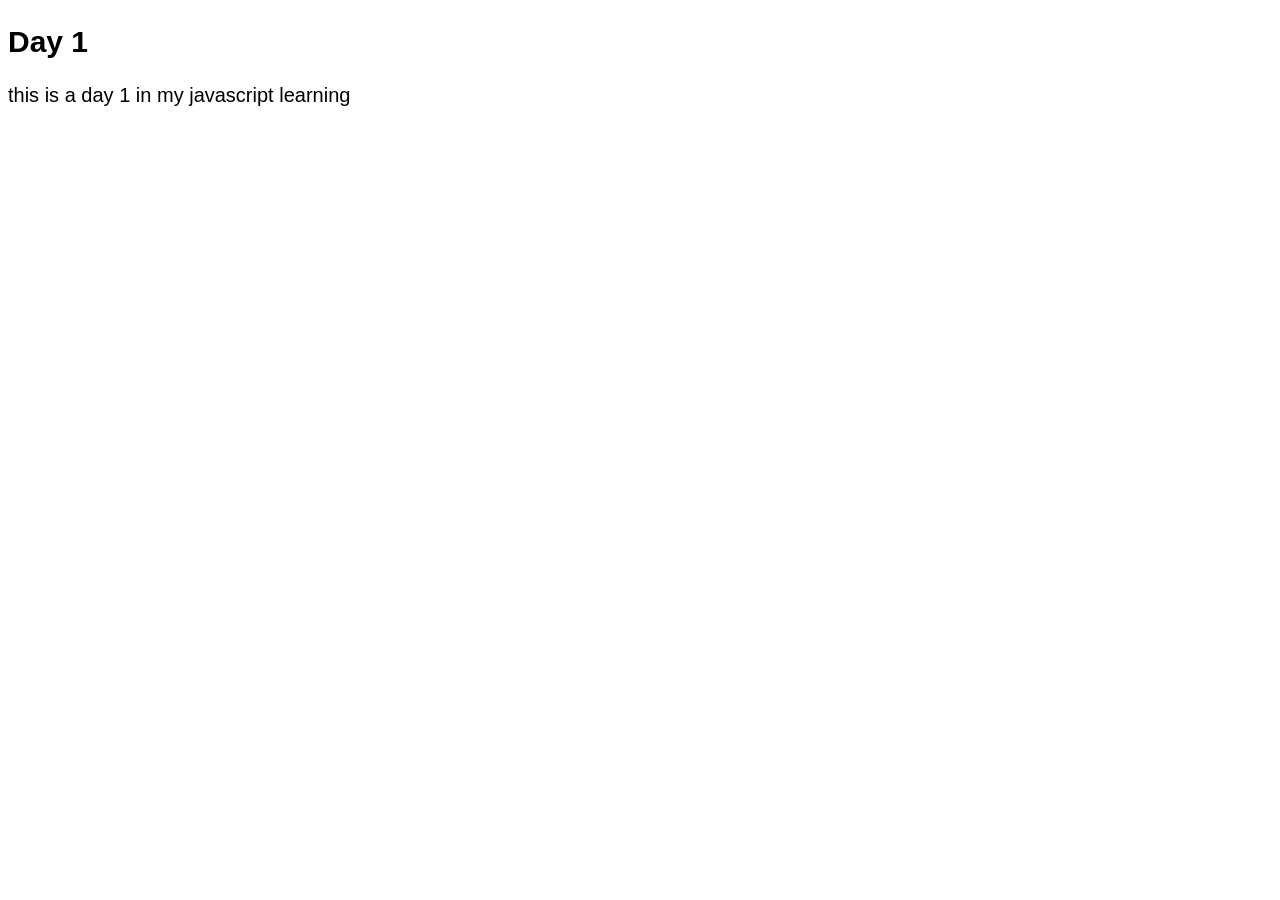
<file: day 1/assign/index.html>
<!DOCTYPE html>
<html lang="en">
  <head>
    <meta charset="UTF-8" />
    <meta name="viewport" content="width=device-width, initial-scale=1.0" />
    <title>Day 1</title>
    <link rel="stylesheet" href="index.css" />
  </head>
  <body>
    <h2 id="text1"></h2>
    <p id="text2">Lorem ipsum dolor sir amet</p>

    <script src="index.js"></script>
  </body>
</html>
</file>
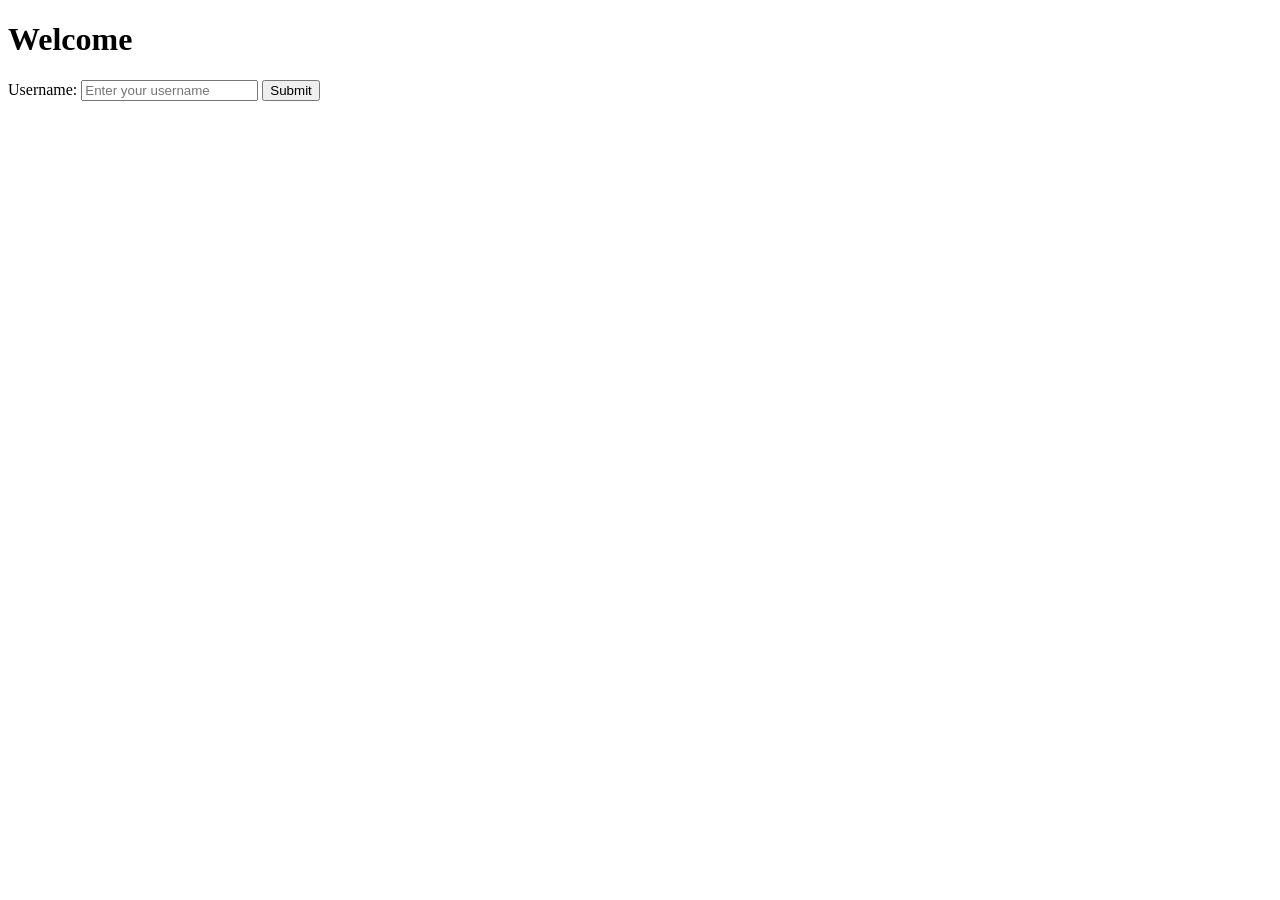
<file: day 1/userInput/index.html>
<!DOCTYPE html>
<html lang="en">
  <head>
    <meta charset="UTF-8" />
    <meta name="viewport" content="width=device-width, initial-scale=1.0" />
    <title>Day 1</title>
  </head>
  <body>
    <h1 id="userName">Welcome</h1>
    <label>Username:</label>
    <input id="textbox" type="text" placeholder="Enter your username" />
    <button id="submitBtn">Submit</button>

    <script src="index.js"></script>
  </body>
</html>
</file>
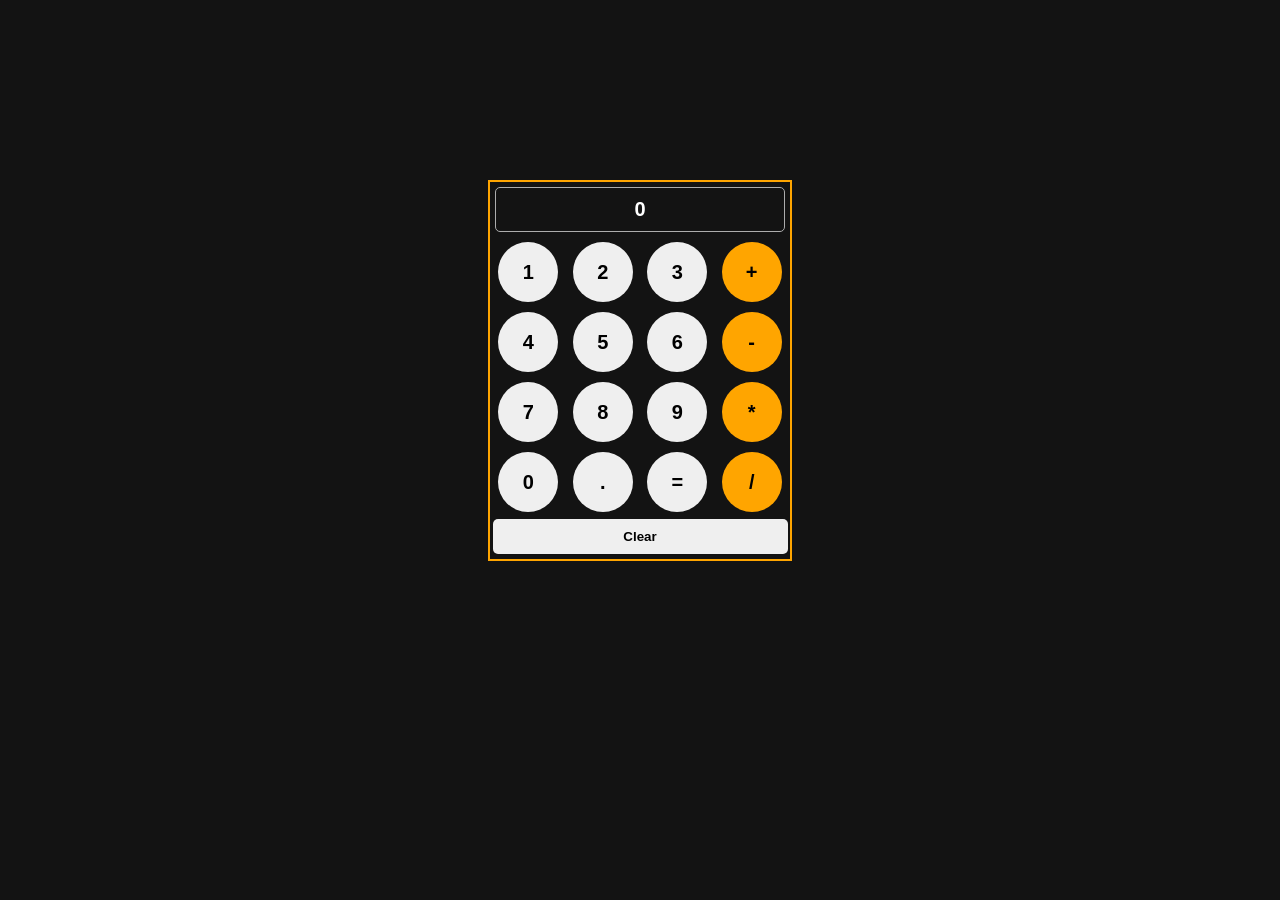
<file: 10-HTML-CSS-JS/exercises/10i-calculator-w-css/index.html>
<!DOCTYPE html>
<html lang="en">
<head>
    <meta charset="UTF-8">
    <meta name="viewport" content="width=device-width, initial-scale=1.0">
    <title>Calculator - lesson 10</title>
    <link rel="stylesheet" href="index.css">
</head>
<body>
    <div class="container">
        <p class="total">0</p>
        <button onclick="nums('1')" class="button">1</button>
        <button onclick="nums('2')" class="button">2</button>
        <button onclick="nums('3')" class="button">3</button>
        <button onclick="nums('+')" class="oper">+</button> <br>
        <button onclick="nums('4')" class="button">4</button>
        <button onclick="nums('5')" class="button">5</button>
        <button onclick="nums('6')" class="button">6</button> 
        <button onclick="nums('-')" class="oper">-</button> <br>
        <button onclick="nums('7')" class="button">7</button>
        <button onclick="nums('8')" class="button">8</button>
        <button onclick="nums('9')" class="button">9</button>
        <button onclick="nums('*')" class="oper">*</button> <br>
        <button onclick="nums('0')" class="button">0</button>
        <button onclick="nums('.')" class="button">.</button>
        <button onclick="equal()" class="button">=</button>
        <button onclick="nums('/')" class="oper">/</button> <br>
        <button onclick="clear()" class="buttonClear">Clear</button>
    </div>
    
<script src="index.js"></script>
</body>
</html>
</file>
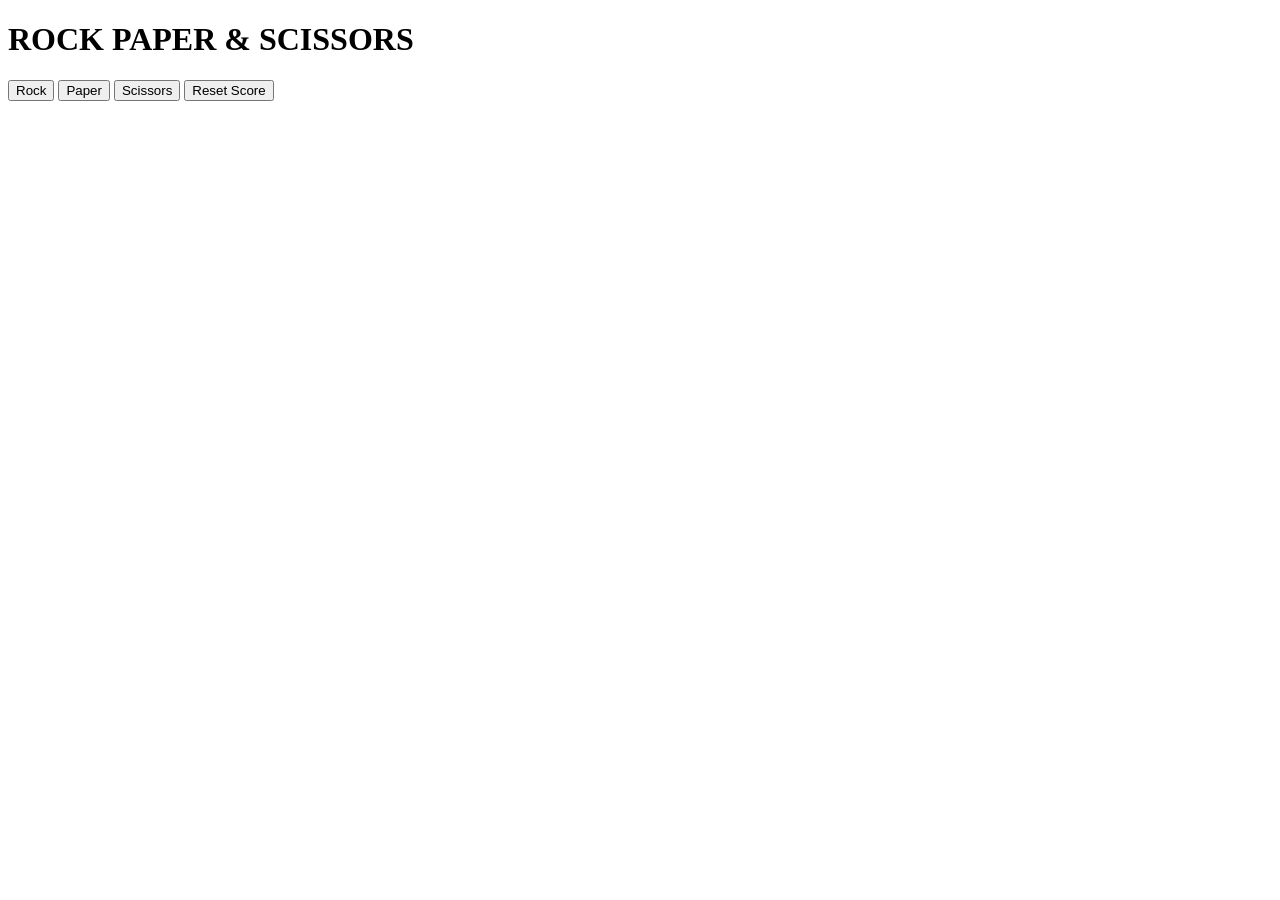
<file: 08-rock-paper-scissors/rock-paper-scissors.html>
<!DOCTYPE html>
<html lang="en">
  <head>
    <meta charset="UTF-8" />
    <meta name="viewport" content="width=device-width, initial-scale=1.0" />
    <title>ROCK PAPER SCISSORS</title>
  </head>
  <body>
    <h1>ROCK PAPER & SCISSORS</h1>
    <button onclick="playGame('Rock')">Rock</button>
    <button onclick="playGame('Paper')">Paper</button>
    <button onclick="playGame('Scissors')">Scissors</button>

    <button onclick="reset()">Reset Score</button>

    <script src="rock-paper-scissor.js"></script>
  </body>
</html>
</file>
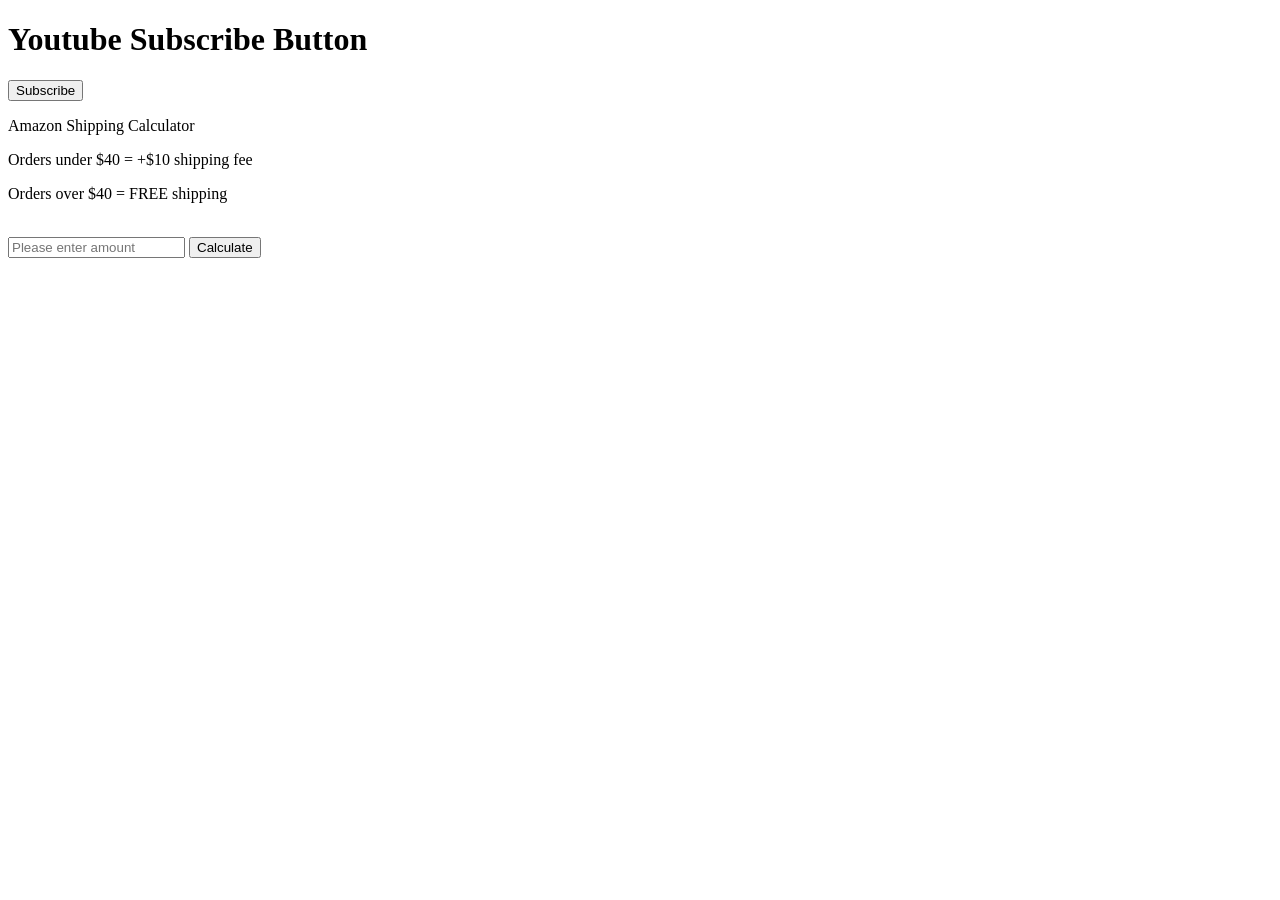
<file: 09 - dom/dom-projects.html>
<!DOCTYPE html>
<html lang="en">
  <head>
    <meta charset="UTF-8" />
    <meta name="viewport" content="width=device-width, initial-scale=1.0" />
    <title>DOM PROJECTS</title>
  </head>
  <body>
    <h1>Youtube Subscribe Button</h1>
    <button class="subsBtn" onclick="subscribe()">Subscribe</button>

    <p>Amazon Shipping Calculator</p>
    <p>Orders under $40 = +$10 shipping fee</p>
    <p>Orders over $40 = FREE shipping</p>
    <br />
    <input type="text" class="js-text-input" placeholder="Please enter amount"/>
    <button onclick="calculate()">Calculate</button>
    <p class="total"></p>

    <script src="dom-projects.js"></script>
  </body>
</html>
</file>
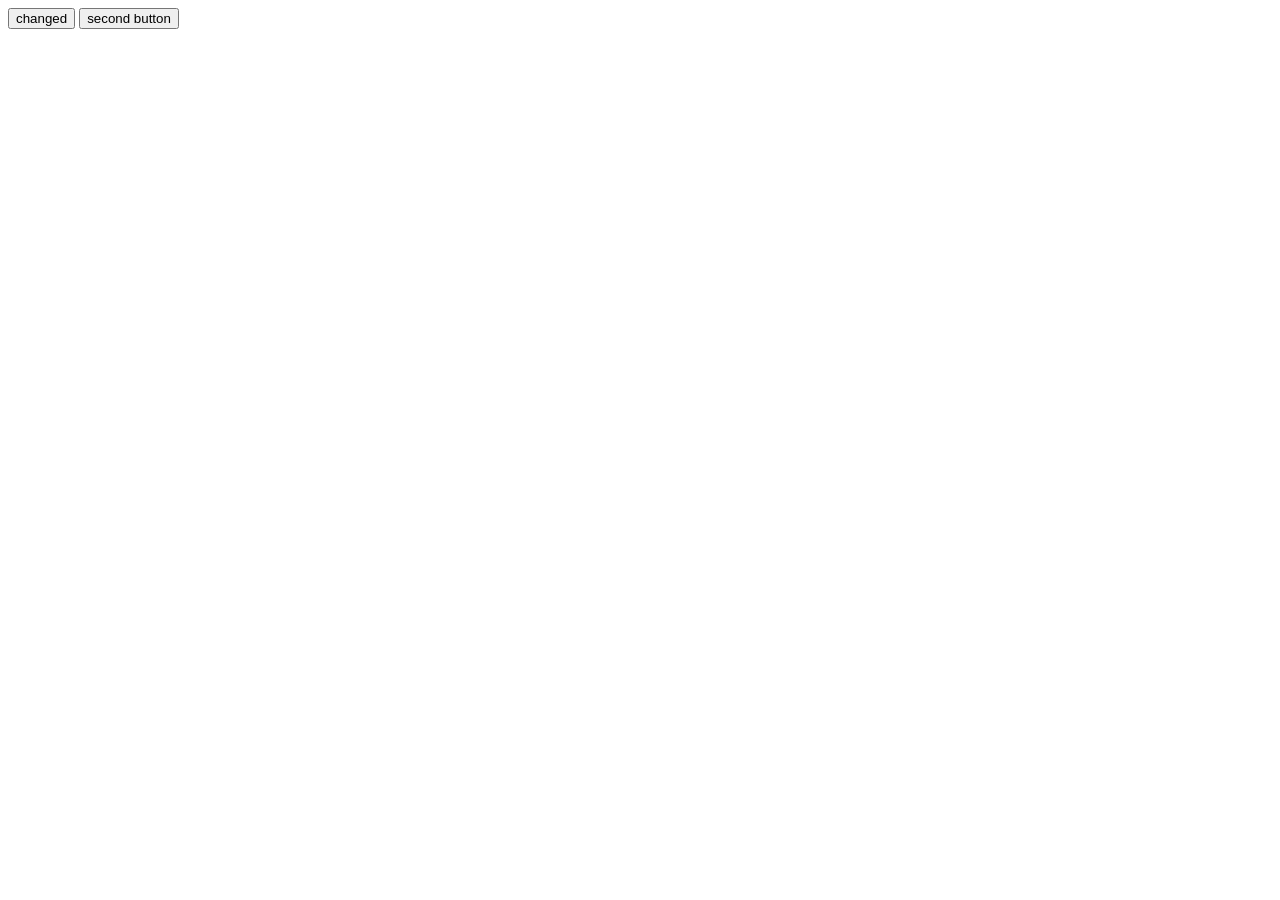
<file: 09 - dom/dom.html>
<!DOCTYPE html>
<html>
  <head>
    <title>Dom</title>
  </head>
  <body>
    <button>Hello</button>
    <button class="secBtn">second button</button>

    <script src="dom.js"></script>
  </body>
</html>
</file>
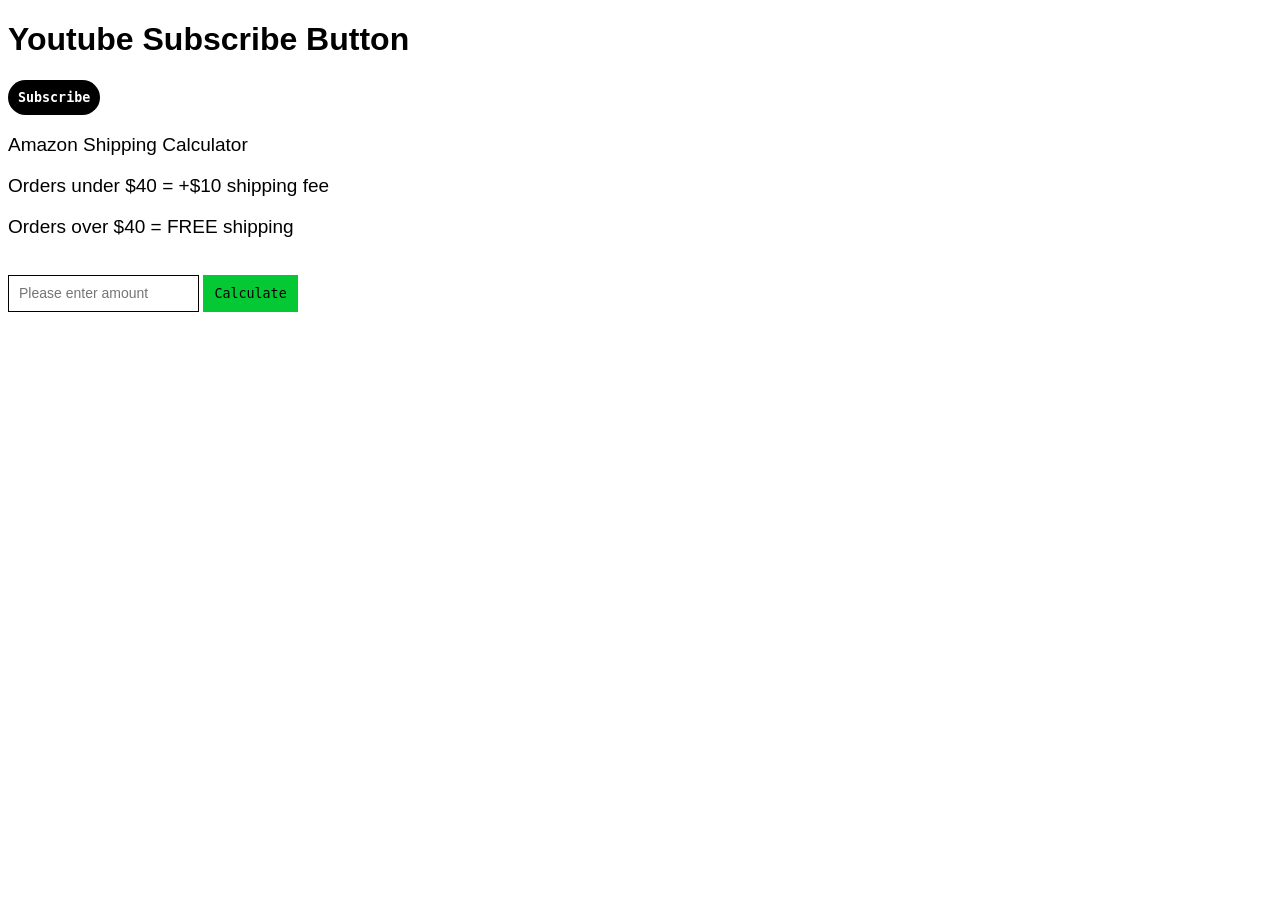
<file: 10-HTML-CSS-JS/dom-with-css.html>
<!DOCTYPE html>
<html lang="en">
  <head>
    <meta charset="UTF-8" />
    <meta name="viewport" content="width=device-width, initial-scale=1.0" />
    <title>DOM PROJECTS</title>
    <link rel="stylesheet" href="style.css">
  </head>
  <body>
    <h1>Youtube Subscribe Button</h1>
    <button class="subsBtn subscribe-btn" onclick="subscribe()">Subscribe</button>

    <p>Amazon Shipping Calculator</p>
    <p>Orders under $40 = +$10 shipping fee</p>
    <p>Orders over $40 = FREE shipping</p>
    <br />
    <input type="text" class="js-text-input" placeholder="Please enter amount"/>
    <button class="calculateBtn" onclick="calculate()">Calculate</button>
    <p class="total"></p>

    <script src="dom-with-css.js"></script>
  </body>
</html>
</file>
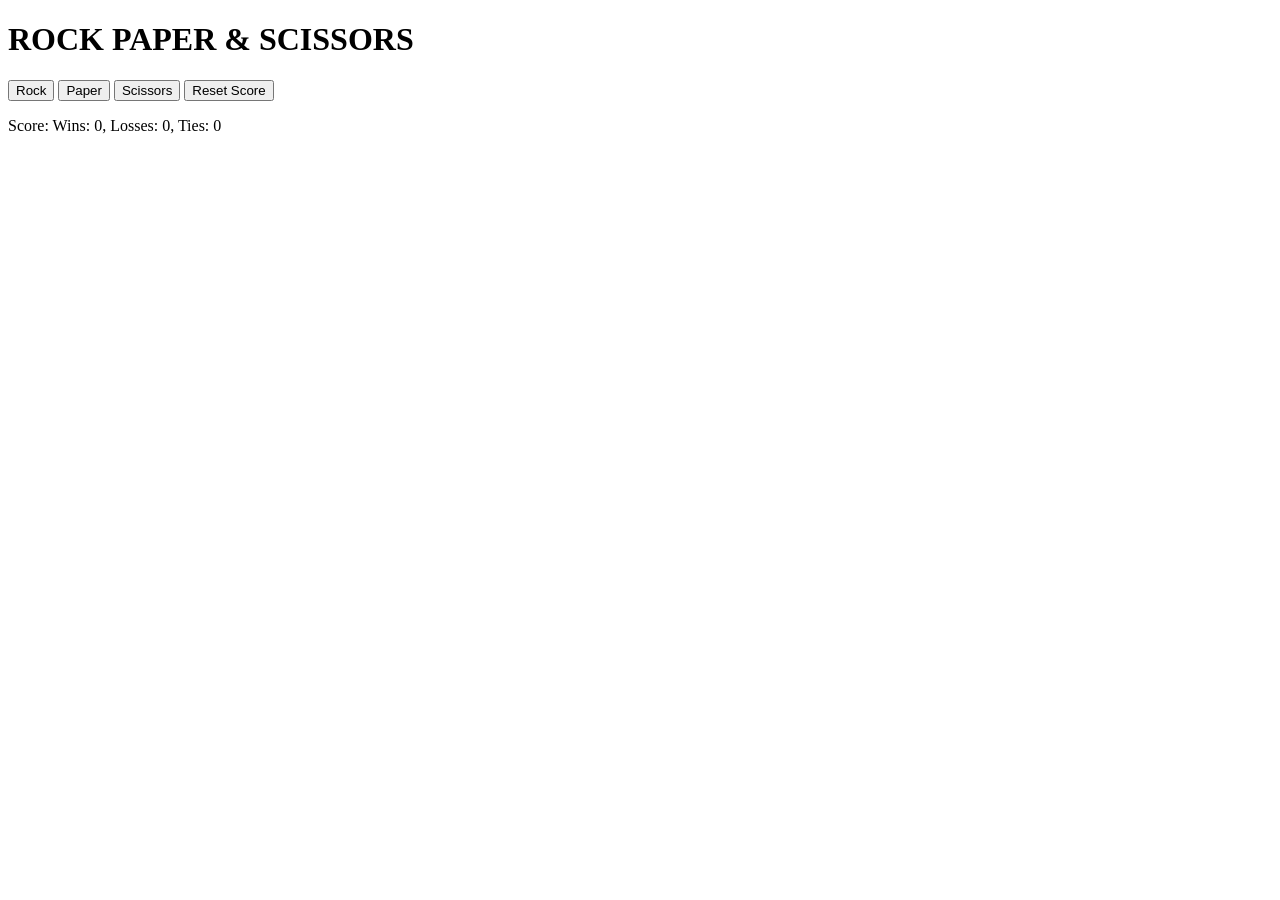
<file: 09 - dom/rock-paper-scissor/rock-paper-scissor.html>
<!DOCTYPE html>
<html lang="en">
  <head>
    <meta charset="UTF-8" />
    <meta name="viewport" content="width=device-width, initial-scale=1.0" />
    <title>ROCK PAPER SCISSORS</title>
  </head>
  <body>
    <h1>ROCK PAPER & SCISSORS</h1>
    <button onclick="playGame('Rock')">Rock</button>
    <button onclick="playGame('Paper')">Paper</button>
    <button onclick="playGame('Scissors')">Scissors</button>

    <button onclick="reset()">Reset Score</button>

    <p class="result"></p>
    <p class="moves"></p>
    <p class="scores"></p>

    <script src="rock-paper-scissor.js"></script>
  </body>
</html>
</file>
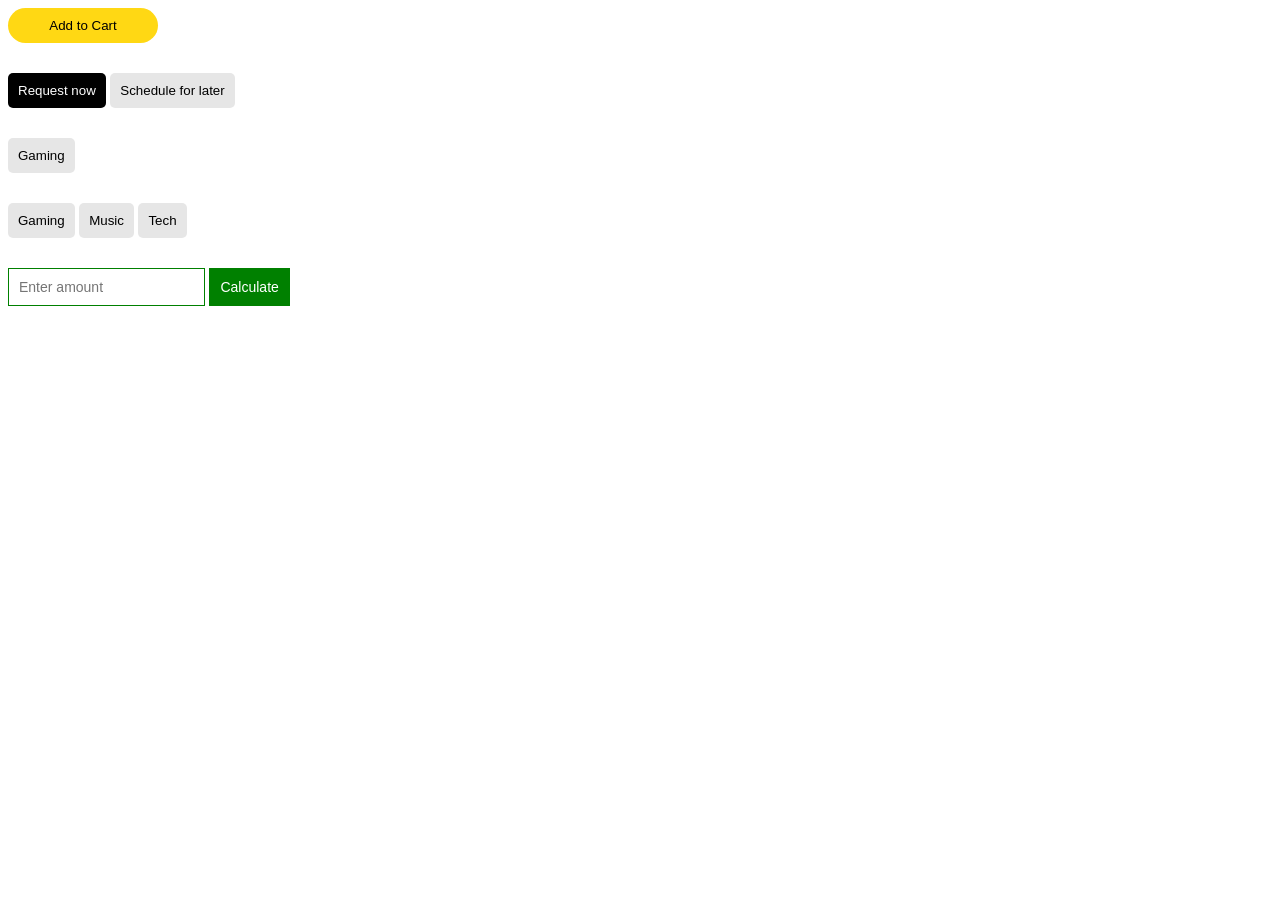
<file: 10-HTML-CSS-JS/exercises/10a.html>
<!DOCTYPE html>
<html lang="en">
<head>
    <meta charset="UTF-8">
    <meta name="viewport" content="width=device-width, initial-scale=1.0">
    <title>Exercises - 10</title>
    <link rel="stylesheet" href="../../styles/10-exercises.css">
</head>
<body>
    <!--10 A-->
    <button onclick="" class="btnAddCart">Add to Cart</button> <br>

    <!--10 B-->
    <button onclick="" class="btnReq">Request now</button> <button onclick="" class="btnSched">Schedule for later</button><br>
    
    <!--10 C-->
    <!--
    <button onclick="" class="jsBtn">Test</button> 
    -->

    <!--10 D-->
    <button onclick="tenD()" class="btnGamingD btns">Gaming</button> <br>

    <!--10 E-->
    <button onclick="gaming('.btnGaming')" class="btnGaming btns">Gaming</button>
    <button onclick="gaming('.btnMusic')" class="btnMusic btns">Music</button>
    <button onclick="gaming('.btnTech')" class="btnTech btns">Tech</button> <br>

    <input type="text" class="js-input input-text" placeholder="Enter amount" onkeydown="enter(event)"> 
    <button class="calculateBtn" onclick="calculate()">Calculate</button>
    <p class="total"></p>

<script src="10-exercises.js"></script>
</body>
</html>
</file>
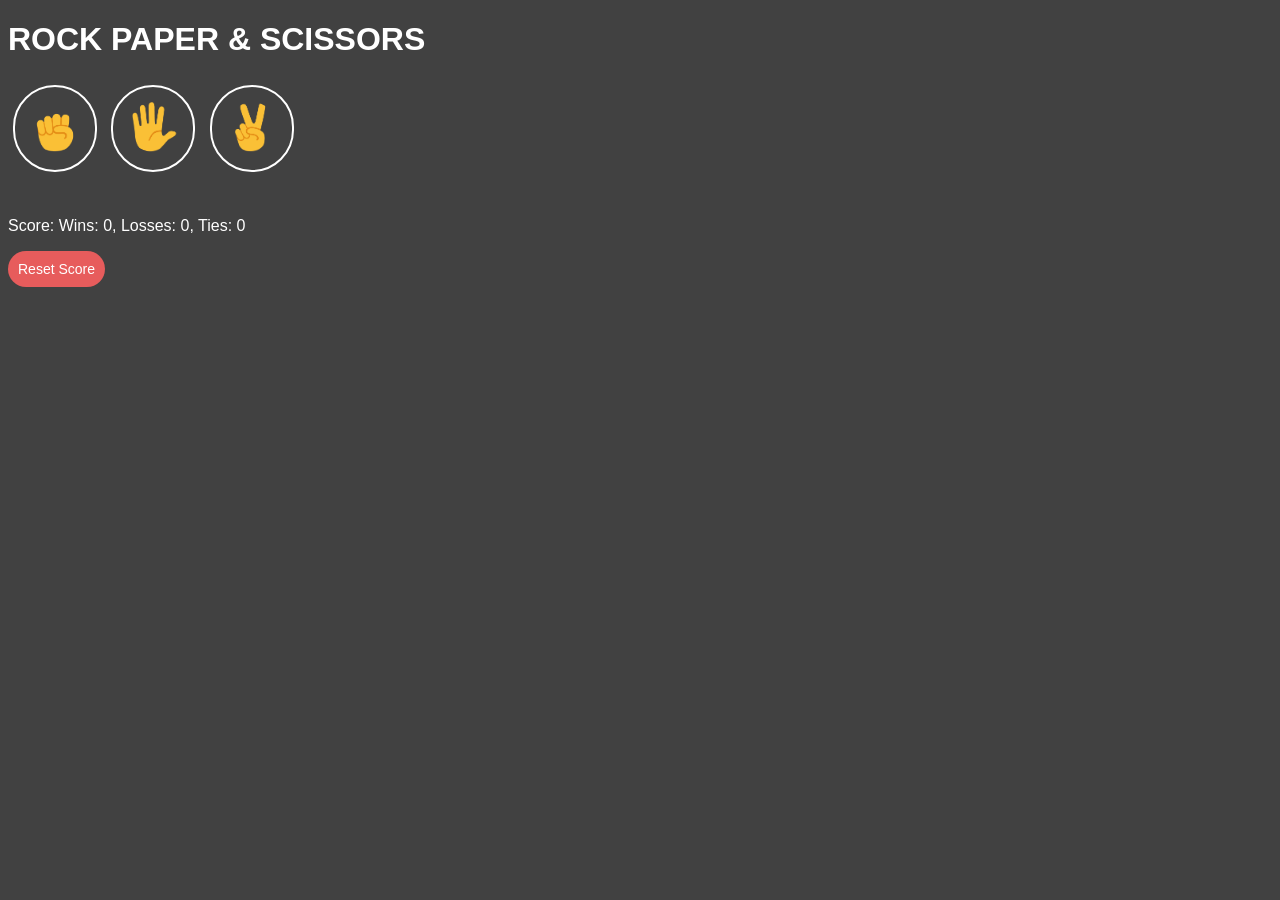
<file: 10-HTML-CSS-JS/rock-paper-scissors/rock-paper-scissor.html>
<!DOCTYPE html>
<html lang="en">
  <head>
    <meta charset="UTF-8" />
    <meta name="viewport" content="width=device-width, initial-scale=1.0" />
    <title>ROCK PAPER SCISSORS w/ CSS</title>
    <link rel="stylesheet" href="style.css">
  </head>
  <body>
    <h1 class="h1">ROCK PAPER & SCISSORS</h1>
    <button class="btnMoves" onclick="playGame('Rock')"><img class="movesImg" src="../../images/rock-emoji.png" alt="rock emoji"></button>
    <button class="btnMoves" onclick="playGame('Paper')"><img class="movesImg" src="../../images/paper-emoji.png" alt="paper emoji"></button>
    <button class="btnMoves" onclick="playGame('Scissors')"><img class="movesImg" src="../../images/scissors-emoji.png" alt="scissors emoji"></button>

    <p class="result"></p>
    <p class="moves"></p>
    <p class="scores"></p>

    <button class="btnReset" onclick="reset()">Reset Score</button>

    <script src="rock-paper-scissor.js"></script>
  </body>
</html>
</file>
<file: day 1/assign/index.css>
body {
  font-family: Verdana, Geneva, Tahoma, sans-serif;
  font-size: 20px;
}
</file>
<file: 10-HTML-CSS-JS/exercises/10i-calculator-w-css/index.css>
body {
    background-color: rgb(19, 19, 19);
    color: white;
    font-family: arial;
    display: flex;
    justify-content: center;
    align-self: center;
    margin-top: 20vh;
    text-align: center;
}
.container {
    border: 2px solid orange;
    width: 300px;
    height: fit-content;
}
.total {
    border: 1px solid rgb(172, 172, 172);
    padding: 10px;
    text-align: center;
    font-size: 20px;
    color: white;
    width: auto;
    border-radius: 5px;
    margin: 5px;
    font-weight: 700;
}
.button {
    border: none;
    border-radius: 50px;
    padding: 10px;
    margin: 5px;
    width: 60px;
    height: 60px;
    font-weight: 700;
    font-size: 20px;
    cursor: pointer;
}
.button:hover {
    background-color: rgb(189, 189, 189);
}

.oper {
    border: none;
    border-radius: 50px;
    padding: 10px;
    margin: 5px;
    width: 60px;
    height: 60px;
    font-weight: 700;
    font-size: 20px;
    background-color: orange;
    cursor: pointer;
}
.oper:hover {
    background-color: rgb(218, 146, 12);
}

.buttonClear {
    width: 295px;
    padding: 10px;
    border: none;
    font-weight: 700;
    cursor: pointer;
    margin: 2px;
    border-radius: 5px;
    margin-bottom: 5px;
}
</file>
<file: 10-HTML-CSS-JS/style.css>
body {
    font-family: arial;
}

.subscribe-btn {
    border: none;
    background-color: black;
    color: white;
    font-family: monospace;
    border-radius: 20px;
    padding: 10px;
    font-weight: 600;
    cursor: pointer;
}
.isSubscribe {
    border: none;
    font-weight: 600;
    background-color: rgb(184, 184, 184);
    color: black;
    font-family: monospace;
    border-radius: 20px;
    padding: 10px;
    cursor: pointer;
}
p {
    font-family:  Helvetica;
    font-size: 19px;
}

.js-text-input {
    border: 1px solid black;
    padding: 10px;
}
.js-text-input::placeholder {
    font-size: 14px;
}
.calculateBtn {
    border: none;
    font-weight: 500;
    background-color: rgb(4, 201, 53);
    color: rgb(0, 0, 0);
    font-family: monospace;
    padding: 11px;
    cursor: pointer;
}
.total {
    font-size: 16px;
    color: black;
}
span {
    font-size: 18px;
    color: green;
}
</file>
<file: styles/10-exercises.css>
body {
    font-family: arial;
}

.btnAddCart {
    background-color: rgb(255, 216, 20);
    border: none;
    border-radius: 20px;
    padding: 10px;
    width: 150px;
    cursor: pointer;
}

.btnReq {
    margin-top: 30px;
    background-color: rgb(0, 0, 0);
    border: none;
    color: white;
    border-radius: 5px;
    padding: 10px;
    cursor: pointer;
}
.btnSched {
    margin-top: 30px;
    background-color: rgb(230, 230, 230);
    border: none;
    color: black;
    border-radius: 5px;
    padding: 10px;
    cursor: pointer;
}
.btns {
    margin-top: 30px;
    background-color: rgb(230, 230, 230);
    border: none;
    color: black;
    border-radius: 5px;
    padding: 10px;
    cursor: pointer;
}
.toggled {
    margin-top: 30px;
    background-color: rgb(0, 0, 0);
    border: none;
    color: rgb(255, 255, 255);
    border-radius: 5px;
    padding: 10px;
    cursor: pointer;
}


.isToggled {
    margin-top: 30px;
    background-color: rgb(58, 20, 20);
    border: none;
    color: rgb(255, 255, 255);
    border-radius: 5px;
    padding: 10px;
    cursor: pointer;
}

.input-text {
    border: 1px solid green;
    margin-top: 30px;
    background-color: white;
    padding: 10px;
    font-size: 14px;
    color: green;
}
.calculateBtn {
    border: none;
    margin-top: 30px;
    background-color: green;
    padding: 11px;
    font-size: 14px;
    color: rgb(255, 255, 255);
    cursor: pointer;
}

span {
    color: red;
}
</file>
<file: 10-HTML-CSS-JS/rock-paper-scissors/style.css>
body {
    background-color: rgb(65, 65, 65);
    color: white;
    font-family: arial;
}
.h1 {
    color: white;
}
.btnReset {
    font-size: 14px;
    border: none;
    color: white;
    padding: 10px;
    border-radius: 20px;
    background-color: rgb(231, 92, 92);
    cursor: pointer;
}
.movesImg {
    width: 50px;
    border-radius: 40px;
    border: none;
}
.btnMoves {
    margin: 5px;
    background-color: transparent;
    padding: 15px;
    border-radius: 100px;
    cursor: pointer;
    border: 2px solid white;
}
.result {
    font-size: 19px;
    color: rgb(248, 183, 5);
}
.scores {
    margin-top: 40px;
}
</file>
